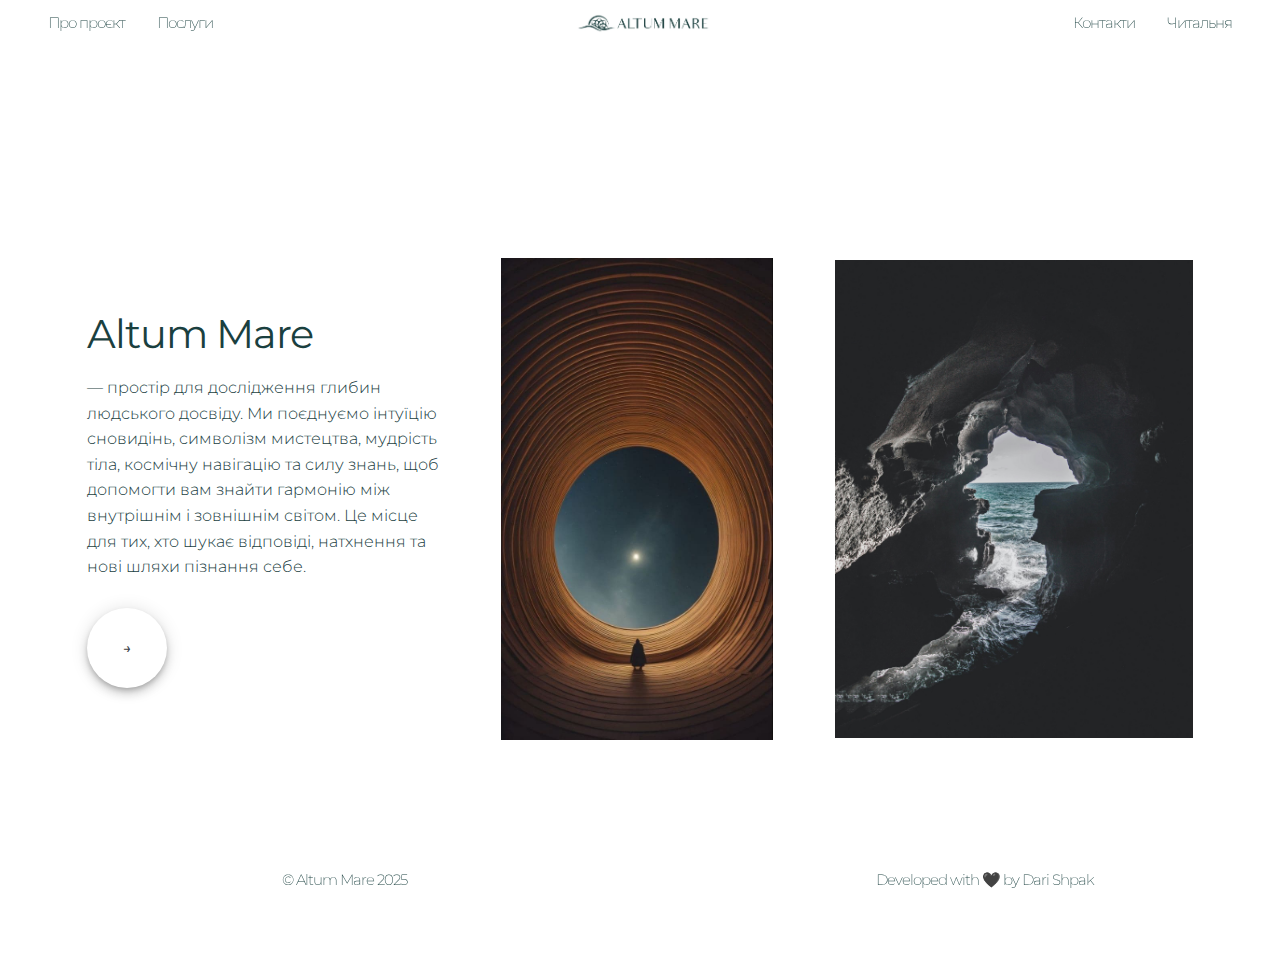
<file: index.html>
<html lang="uk">
  <head>
    <meta charset="UTF-8" />
    <meta name="viewport" content="width=device-width, initial-scale=1.0" />
    <title>Altum Mare</title>
    <link rel="shortcut icon" href="./images/icons/favicon.ico" />
    <link rel="preconnect" href="https://fonts.googleapis.com" />
    <link rel="preconnect" href="https://fonts.gstatic.com" crossorigin />
    <link
      href="https://fonts.googleapis.com/css2?family=Montserrat:ital,wght@0,100..900;1,100..900&display=swap"
      rel="stylesheet"
    />
    <link rel="stylesheet" href="./styles.css" />
  </head>
  <body>
    <header class="header">
      <div class="container header-container">
        <ul class="nav-list left list">
          <li class="header-text">Про проєкт</li>
          <li class="header-text">Послуги</li>
        </ul>
        <a href="./index.html" class="link">
          <img
            src="./images/logo/logo-1.jpg"
            alt="логотип компанії"
            width="160"
          />
        </a>
        <ul class="nav-list right list">
          <li class="header-text">
            <a class="link" href="./contacts.html">Контакти</a>
          </li>
          <li class="header-text">
            <a class="link" href="./blog.html">Читальня</a>
          </li>
        </ul>
      </div>
    </header>
    <main>
      <div class="horizontal-scroll">
        <section class="hero-section section">
          <div class="container hero-container">
            <div class="hero-text-content">
              <h1 class="hero-title">Altum Mare</h1>
              <p class="hero-text">
                — простір для дослідження глибин людського досвіду. Ми поєднуємо
                інтуїцію сновидінь, символізм мистецтва, мудрість тіла, космічну
                навігацію та силу знань, щоб допомогти вам знайти гармонію між
                внутрішнім і зовнішнім світом. Це місце для тих, хто шукає
                відповіді, натхнення та нові шляхи пізнання себе.
              </p>
              <button class="cta-button">
                <a class="link" href="./contacts.html">→</a>
              </button>
            </div>
            <div class="hero-img-wrap">
              <img
                class="hero-img"
                src="./images/hero.jpg"
                alt=""
                width="272"
              />
            </div>
            <div>
              <img src="./images/cave.jpg" width="358" alt="" />
            </div>
          </div>
        </section>

        <section class="section dreams-section">
          <div class="container content-wrap">
            <img
              src="./images/dreams.jpg"
              width="372"
              alt="жінка спить і бачить кольоровий блакитний сон"
            />
            <div class="section-text-content">
              <h2 class="section-title">Сновидіння</h2>
              <p class="section-text">
                Зазирніть у загадковий світ сновидінь, де приховані відповіді на
                запитання, які ми не завжди усвідомлюємо. Тут ми досліджуємо, як
                сни формують наші емоції, рішення та внутрішній світ,
                допомагаючи побачити нові перспективи життя.
              </p>
            </div>
            <button class="cta-button">
              <a class="link" href="./contacts.html">→</a>
            </button>
          </div>
        </section>
        <section class="section section-art">
          <div class="container content-wrap">
            <img src="./images/art-studio.jpg" width="372" alt="" />
            <div class="section-text-content">
              <h2 class="section-title">Образи в Мистецтві</h2>
              <p class="section-text">
                Візуальне мистецтво має силу передавати те, що не можна
                висловити словами. Цей розділ присвячений символам і образам, що
                втілюють емоції, ідеї та архетипи через малюнки, фотографії та
                інші художні форми.
              </p>
            </div>

            <img
              src="./images/paint.jpg"
              width="372"
              alt="фото холста з великими мазками фарби"
            />
          </div>
        </section>
        <section class="section body-section">
          <div class="container content-wrap">
            <div class="section-text-content">
              <h2 class="section-title">Тіло як провідник</h2>
              <p class="section-text">
                Наше тіло — це не просто оболонка, а інструмент для сприйняття
                та передачі енергії. У цьому розділі ми говоримо про те, як
                фізичні відчуття, рухи й дихання можуть стати ключем до
                розуміння себе та навколишнього світу.
              </p>
            </div>

            <img src="./images/upside-down.jpg" width="372" alt="" />
          </div>
        </section>
        <section class="section astro-section">
          <div class="container content-wrap">
            <div class="section-text-content">
              <h2 class="section-title">Астро-Навігація</h2>
              <p section-text>
                Погляньте на зірки як на мапу, що веде до ваших істинних бажань
                і потенціалу. Цей розділ розкриває, як астрологія допомагає
                зрозуміти життєвий шлях, розкодовуючи вплив планет і космічних
                явищ на нас.
              </p>
            </div>

            <img src="./images/redmoon.jpg" width="672" alt="" />
          </div>
        </section>
        <section class="section blog-section">
          <div class="container content-wrap">
            <div class="section-text-content">
              <h2 class="section-title">Читальня</h2>
              <p class="section-text">
                Затишний куточок для тих, хто любить шукати відповіді в текстах.
                Тут зібрані книги, статті та інші матеріали, які надихають,
                навчають і відкривають нові горизонти для роздумів і
                саморозвитку.
              </p>
              <button class="cta-button">
                <a class="link" href="./blog.html">→</a>
              </button>
            </div>
            <img src="./images/blog.jpg" width="372" alt="" />
          </div>
        </section>
      </div>
    </main>
    <footer class="footer">
      <div class="container footer-container">
        <p class="header-text">&copy; Altum Mare 2025</p>
        <p class="header-text">Developed with 🖤 by Dari Shpak</p>
      </div>
    </footer>
    <script type="module" src="./js/scroll.js"></script>
  </body>
</html>
</file>
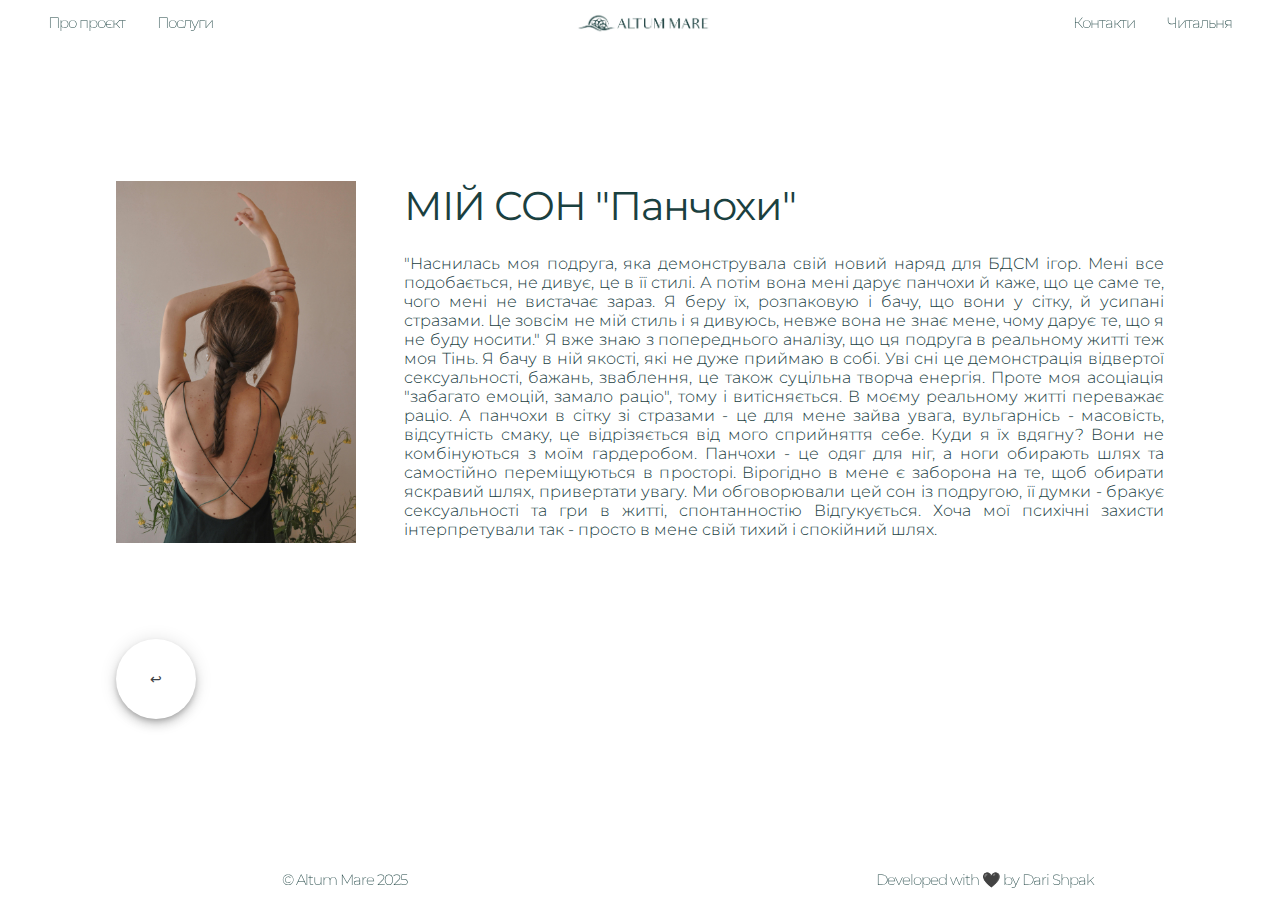
<file: blog.html>
<html lang="uk">
  <head>
    <meta charset="UTF-8" />
    <meta name="viewport" content="width=device-width, initial-scale=1.0" />
    <title>Altum Mare</title>
    <link rel="shortcut icon" href="./images/icons/favicon.ico" />

    <link rel="preconnect" href="https://fonts.googleapis.com" />
    <link rel="preconnect" href="https://fonts.gstatic.com" crossorigin />
    <link
      href="https://fonts.googleapis.com/css2?family=Montserrat:ital,wght@0,100..900;1,100..900&display=swap"
      rel="stylesheet"
    />
    <link rel="stylesheet" href="./styles.css" />
  </head>
  <body>
    <header class="header">
      <div class="container header-container">
        <ul class="nav-list left list">
          <li class="header-text"><a href="./index.html">Про проєкт</a></li>
          <li class="header-text">Послуги</li>
        </ul>
        <a href="./index.html" class="link">
          <img
            src="./images/logo/logo-1.jpg"
            alt="логотип компанії"
            width="160"
          />
        </a>
        <ul class="nav-list right list">
          <li class="header-text"><a href="./contacts.html">Контакти</a></li>
          <li class="header-text">
            <a class="link" href="./blog.html">Читальня</a>
          </li>
        </ul>
      </div>
    </header>
    <main>
      <section class="section">
        <div class="container">
          <ul class="list posts-list">
            <li class="post-item">
              <img src="./images/tender.jpg" alt="" width="240" />
              <div class="post-text-content">
                <h2 class="section-title">МІЙ СОН "Панчохи"</h2>
                <p class="section-text">
                  "Наснилась моя подруга, яка демонструвала свій новий наряд для
                  БДСМ ігор. Мені все подобається, не дивує, це в її стилі. А
                  потім вона мені дарує панчохи й каже, що це саме те, чого мені
                  не вистачає зараз. Я беру їх, розпаковую і бачу, що вони у
                  сітку, й усипані стразами. Це зовсім не мій стиль і я дивуюсь,
                  невже вона не знає мене, чому дарує те, що я не буду носити."
                  Я вже знаю з попереднього аналізу, що ця подруга в реальному
                  житті теж моя Тінь. Я бачу в ній якості, які не дуже приймаю в
                  собі. Уві сні це демонстрація відвертої сексуальності, бажань,
                  зваблення, це також суцільна творча енергія. Проте моя
                  асоціація "забагато емоцій, замало раціо", тому і
                  витісняється. В моєму реальному житті переважає раціо. А
                  панчохи в сітку зі стразами - це для мене зайва увага,
                  вульгарнісь - масовість, відсутність смаку, це відрізяється
                  від мого сприйняття себе. Куди я їх вдягну? Вони не
                  комбінуються з моїм гардеробом. Панчохи - це одяг для ніг, а
                  ноги обирають шлях та самостійно переміщуються в просторі.
                  Вірогідно в мене є заборона на те, щоб обирати яскравий шлях,
                  привертати увагу. Ми обговорювали цей сон із подругою, її
                  думки - бракує сексуальності та гри в житті, спонтанностію
                  Відгукується. Хоча мої психічні захисти інтерпретували так -
                  просто в мене свій тихий і спокійний шлях.
                </p>
              </div>
            </li>
          </ul>
           <button class="cta-button back-btn">
                <a class="link" href="./index.html">↩︎</a>
              </button>
        </div>
      </section>
    </main>
    <footer class="footer">
      <div class="container footer-container">
        <p class="header-text">&copy; Altum Mare 2025</p>
        <p class="header-text">Developed with 🖤 by Dari Shpak</p>
      </div>
    </footer>
  </body>
</html>
</file>
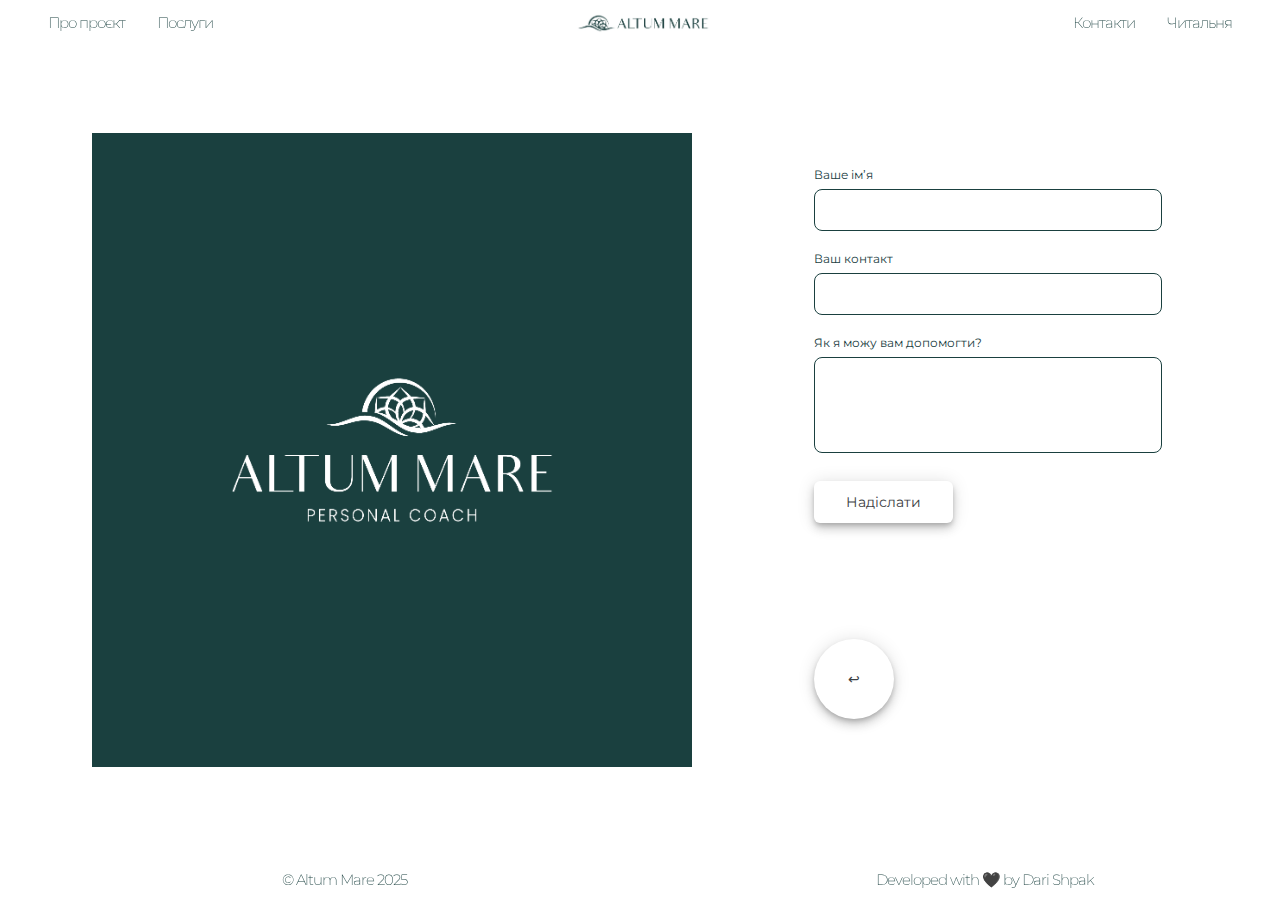
<file: contacts.html>
<html lang="uk">
  <head>
    <meta charset="UTF-8" />
    <meta name="viewport" content="width=device-width, initial-scale=1.0" />
    <title>Altum Mare</title>
    <link rel="shortcut icon" href="./images/icons/favicon.ico" />
    <link rel="preconnect" href="https://fonts.googleapis.com" />
    <link rel="preconnect" href="https://fonts.gstatic.com" crossorigin />
    <link
      href="https://fonts.googleapis.com/css2?family=Montserrat:ital,wght@0,100..900;1,100..900&display=swap"
      rel="stylesheet"
    />
    <link rel="stylesheet" href="./styles.css" />
  </head>
  <body>
    <header class="header">
      <div class="container header-container">
        <ul class="nav-list left list">
          <li class="header-text"><a href="./index.html">Про проєкт</a></li>
          <li class="header-text">Послуги</li>
        </ul>
        <a href="./index.html" class="link">
          <img
            src="./images/logo/logo-1.jpg"
            alt="логотип компанії"
            width="160"
          />
        </a>
        <ul class="nav-list right list">
          <li class="header-text"><a href="./contacts.html">Контакти</a></li>
          <li class="header-text">
            <a class="link" href="./blog.html">Читальня</a>
          </li>
        </ul>
      </div>
    </header>
    <main>
      <section class="section contacts-section">
        <div class="container contacts-container">
          <img
            src="./images/logo/AltumMare_Logo_Page_5.png"
            alt=""
            width="600px"
          />
          <div class="form-container">
            <form class="form">
              <div class="form-group">
                <label for="email">Ваше імʼя</label>
                <input type="text" id="name" name="name" required="" />
              </div>
              <div class="form-group">
                <label for="email">Ваш контакт</label>
                <input type="text" id="contact" name="contact" required="" />
              </div>
              <div class="form-group">
                <label for="textarea">Як я можу вам допомогти?</label>
                <textarea
                  name="textarea"
                  id="textarea"
                  rows="10"
                  cols="50"
                  required=""
                >
                </textarea>
              </div>
              <button class="form-submit-btn" type="submit">Надіслати</button>
                <button class="cta-button back-btn">
                <a class="link" href="./index.html">↩︎</a>
              </button>
            </form>
          </div>
          
        </div>
      </section>
    </main>
    <footer class="footer">
      <div class="container footer-container">
        <p class="header-text">&copy; Altum Mare 2025</p>
        <p class="header-text">Developed with 🖤 by Dari Shpak</p>
      </div>
    </footer>
  </body>
</html>
</file>
<file: styles.css>
:root {
  --bg-color: #fff;
  --dark-color: #1a403f;
  --accent-color: #a3c5ba;
}

body {
  font-family: "Montserrat", serif;
  font-weight: 300;
  background-color: var(--bg-color);
  color: #1a403f;

  height: 100%; /* Висота вікна перегляду */
  margin: 0;
  overflow: hidden;
}

.visually-hidden {
  position: absolute;
  width: 1px;
  height: 1px;
  margin: -1px;
  border: 0;
  padding: 0;
  white-space: nowrap;
  clip-path: inset(100%);
  clip: rect(0 0 0 0);
  overflow: hidden;
}

.is-hidden {
  opacity: 0;
  visibility: hidden;
  pointer-events: none;
}

.container {
  padding-left: 48px;
  padding-right: 48px;
  margin-left: auto;
  margin-right: auto;
}

.horizontal-scroll {
  display: flex; /* Розташування секцій горизонтально */
  height: calc(100vh - 110px); /* Висота між хедером і футером */
  margin-top: 80px; /* Відступ для хедера */
  margin-bottom: 30px; /* Відступ для футера */
  width: 100vw; /* Ширина viewport */
  scroll-behavior: auto; /* Плавна прокрутка */
  overflow-x: scroll;
  overflow-y: hidden; /* Горизонтальна прокрутка */
  scroll-snap-type: x mandatory;
  scrollbar-width: none; /* Для браузера Firefox */
  -ms-overflow-style: none; /* Для Internet Explorer */
}

.horizontal-scroll::-webkit-scrollbar {
  display: none; /* Для браузерів на основі WebKit (Chrome, Edge, Safari) */
}

.section {
  align-items: center;
  flex: none; /* Кожна секція займає однакову ширину */
  width: 100vw; /* Секція на всю ширину екрану */
  height: 100%; /*Секція на всю висоту екрану */
  display: flex;
}
a,
.link {
  text-decoration: none;
  color: var(--text-color);
}

.link:visited {
  color: var(--text-color);
}

button {
  cursor: pointer;
}

h1,
h2,
h3,
p {
  margin-top: 0;
  margin-bottom: 0;
}

ul,
ol {
  margin-top: 0;
  margin-bottom: 0;
  padding-left: 0;
}

.list {
  list-style: none;
}

img {
  display: block;
  max-width: 100%;
  height: auto;
}

/* header */

.header {
  height: 80px;
  position: fixed; /* Закріплення зверху */
  top: 0;
  left: 0;
  width: 100%; /* На всю ширину екрану */
  z-index: 10; /* Щоб перекривати інший контент */
}

.header-container {
  display: flex;
  align-items: center;
  justify-content: space-between;
}

.nav-list {
  display: flex;
  gap: 2rem;
}

.header-text {
  font-size: 15px;
  font-weight: 200;
  letter-spacing: -1;
}

/* hero */

.hero-container {
  display: flex;
  gap: 62px;
  align-items: center;
  justify-content: space-between;
}

.hero-section {
  padding-top: 24px;
  padding-bottom: 96px;
}

.hero-text-content {
  display: flex;
  flex-direction: column;
  max-width: 352px;
}

.hero-title {
  font-weight: 400;
  font-size: 40px;
  line-height: 120%;
  letter-spacing: -1;
  margin-bottom: 17px;
}

.hero-text {
  font-size: 16px;
  line-height: 160%;
  margin-bottom: 28px;
}

.cta-button {
  display: flex;
  justify-content: center;
  align-items:center;
  background-color: #fff;
  border-radius: 50%;

  border-style: none;
  box-shadow: rgba(0, 0, 0, 0.2) 0 3px 5px -1px,
    rgba(0, 0, 0, 0.14) 0 6px 10px 0, rgba(0, 0, 0, 0.12) 0 1px 18px 0;
  box-sizing: border-box;
  color: #3c4043;
  font-size: 14px;
  font-weight: 500;
  font-family: inherit;
  letter-spacing: 0.25px;
  line-height: normal;
  padding: 40px 40px;
  transition: background box-shadow 280ms ease;

  width: 80px;
  height: 80px;
}

.cta-button:hover,
.cta-button:focus {
  border-color: rgba(255, 255, 255, 0.05);
  box-shadow: inset -8px -7px 10px #fff, inset 8px 7px 10px rgba(0, 0, 0, 0.15);
}

.back-btn{
  margin-top: 96px;
}

/* dreams section */

.content-wrap {
  display: flex;
  gap: 96px;
  align-items: center;
  justify-content: space-around;
}

.section-text-content {
  display: flex;
  flex-direction: column;
  max-width: 352px;
  gap: 18px;
}

.section-title {
  font-size: 40px;
  font-weight: 400;
  letter-spacing: -1;
}

.footer-container {
  position: fixed;
  bottom: 0;
  left: 0;
  width: 100%;
  height: 30px; /* Висота футера */
  z-index: 10;
  display: flex;
  justify-content: space-around;
}

.post-item {
  display: flex;
  gap: 48px;
}

.post-text-content {
  display: flex;
  flex-direction: column;
  gap: 24px;
  max-width: 760px;

  text-align: justify;
}

.contacts-section {
  justify-content: start;
}

.contacts-container {
  display: flex;
  gap: 96px;
}

.form-container {
  width: 400px;
  background: var(--bg-color);
  border: 2px solid transparent;
  padding: 32px 24px;
  font-size: 14px;
  font-family: inherit;
  color: white;
  display: flex;
  flex-direction: column;
  gap: 20px;
  box-sizing: border-box;
  border-radius: 16px;
}

.form-container button:active {
  scale: 0.95;
}

.form-container .form {
  display: flex;
  flex-direction: column;
  gap: 20px;
}

.form-container .form-group {
  display: flex;
  flex-direction: column;
  gap: 2px;
}

.form-container .form-group label {
  display: block;
  margin-bottom: 5px;
  color: var(--dark-color);
  font-weight: 400;
  font-size: 12px;
}

.form-container .form-group input {
  width: 100%;
  padding: 12px 16px;
  border-radius: 8px;
  color: #fff;
  font-family: inherit;
  background-color: transparent;
  border: 1px solid var(--dark-color);
}

.form-container .form-group textarea {
  width: 100%;
  padding: 12px 16px;
  border-radius: 8px;
  resize: none;
  color: #fff;
  height: 96px;
  border: 1px solid var(--dark-color);
  background-color: transparent;
  font-family: inherit;
}

.form-container .form-group input::placeholder {
  opacity: 0.5;
}

.form-container .form-group input:focus {
  outline: none;
  border-color: var(--accent-color);
}

.form-container .form-group textarea:focus {
  outline: none;
  border-color: var(--accent-color);
}


.form-container .form-submit-btn {
  display: flex;
  align-items: flex-start;
  justify-content: center;
  align-self: flex-start;
  font-family: inherit;
  color: #3c4043;
  font-weight: 400;
  width: 40%;
  background-color: #fff;
  border-style: none;
  box-shadow: rgba(0, 0, 0, 0.2) 0 3px 5px -1px,
    rgba(0, 0, 0, 0.14) 0 6px 10px 0, rgba(0, 0, 0, 0.12) 0 1px 18px 0;
  box-sizing: border-box;
  padding: 12px 16px;
  font-size: inherit;
  gap: 8px;
  margin-top: 8px;
  cursor: pointer;
  border-radius: 6px;
}

.form-container .form-submit-btn:hover,
.form-container .form-submit-btn:focus {
  border-color: rgba(255, 255, 255, 0.05);
  box-shadow: inset -8px -7px 10px #fff, inset 8px 7px 10px rgba(0, 0, 0, 0.15);
}

@media (max-width: 768px) {
  .horizontal-scroll {
    display: block; /* Заміна flex на block */
    overflow-y: scroll; /* Вертикальна прокрутка */
    height: auto;
  }

  .section {
    width: 100%; /* Секції займають всю ширину */
    height: 80vh; /* Інша висота для мобільних */
  }
}
</file>
